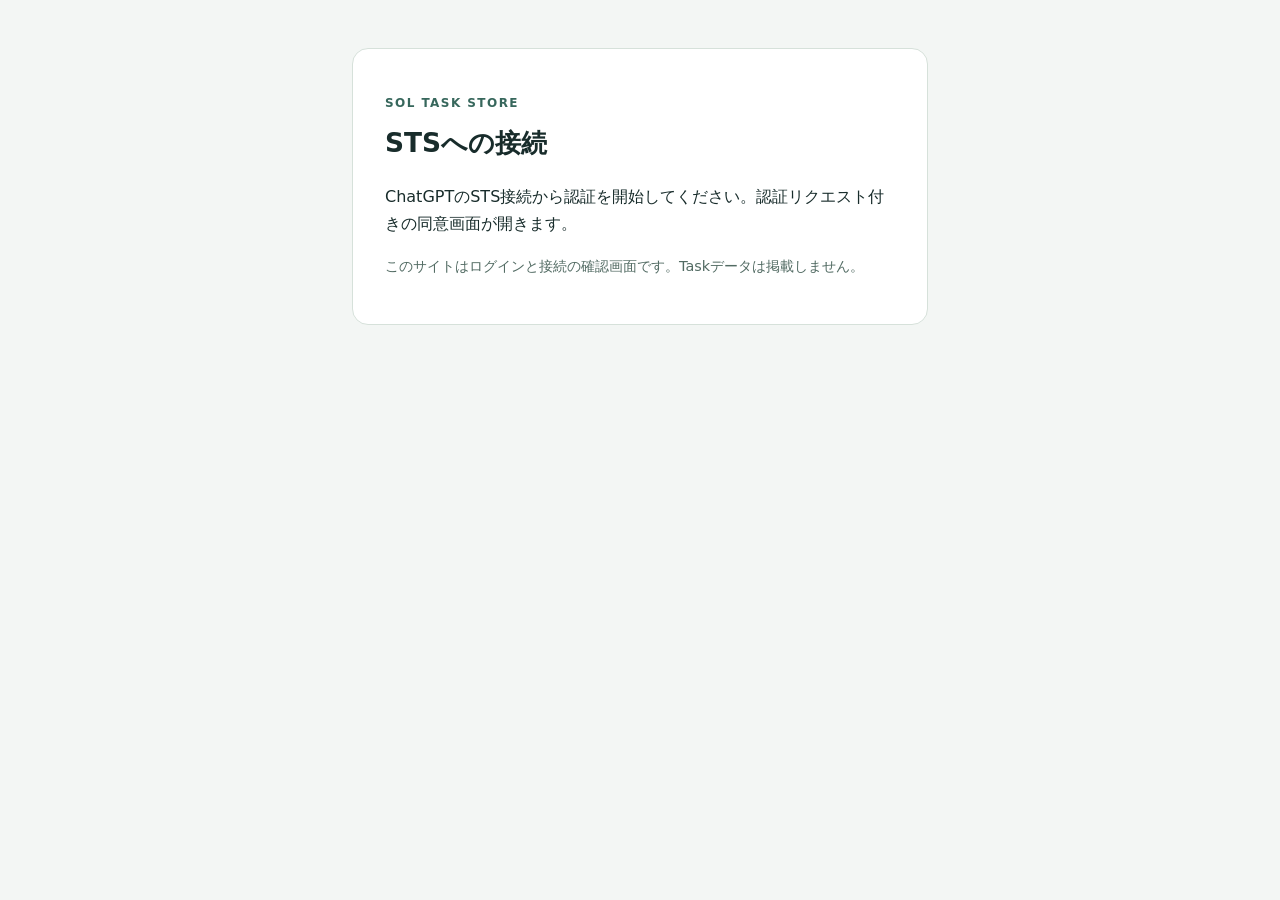
<file: index.html>
<!doctype html>
<html lang="ja">
<head>
  <meta charset="utf-8">
  <meta name="viewport" content="width=device-width, initial-scale=1">
  <meta name="referrer" content="no-referrer">
  <meta http-equiv="Content-Security-Policy" content="default-src 'none'; style-src 'self'; base-uri 'none'; form-action 'none'; object-src 'none'">
  <title>STS OAuth</title>
  <link rel="stylesheet" href="oauth/consent.css">
</head>
<body>
  <main>
    <p class="eyebrow">SOL TASK STORE</p>
    <h1>STSへの接続</h1>
    <p>ChatGPTのSTS接続から認証を開始してください。認証リクエスト付きの同意画面が開きます。</p>
    <p class="note">このサイトはログインと接続の確認画面です。Taskデータは掲載しません。</p>
  </main>
</body>
</html>
</file>
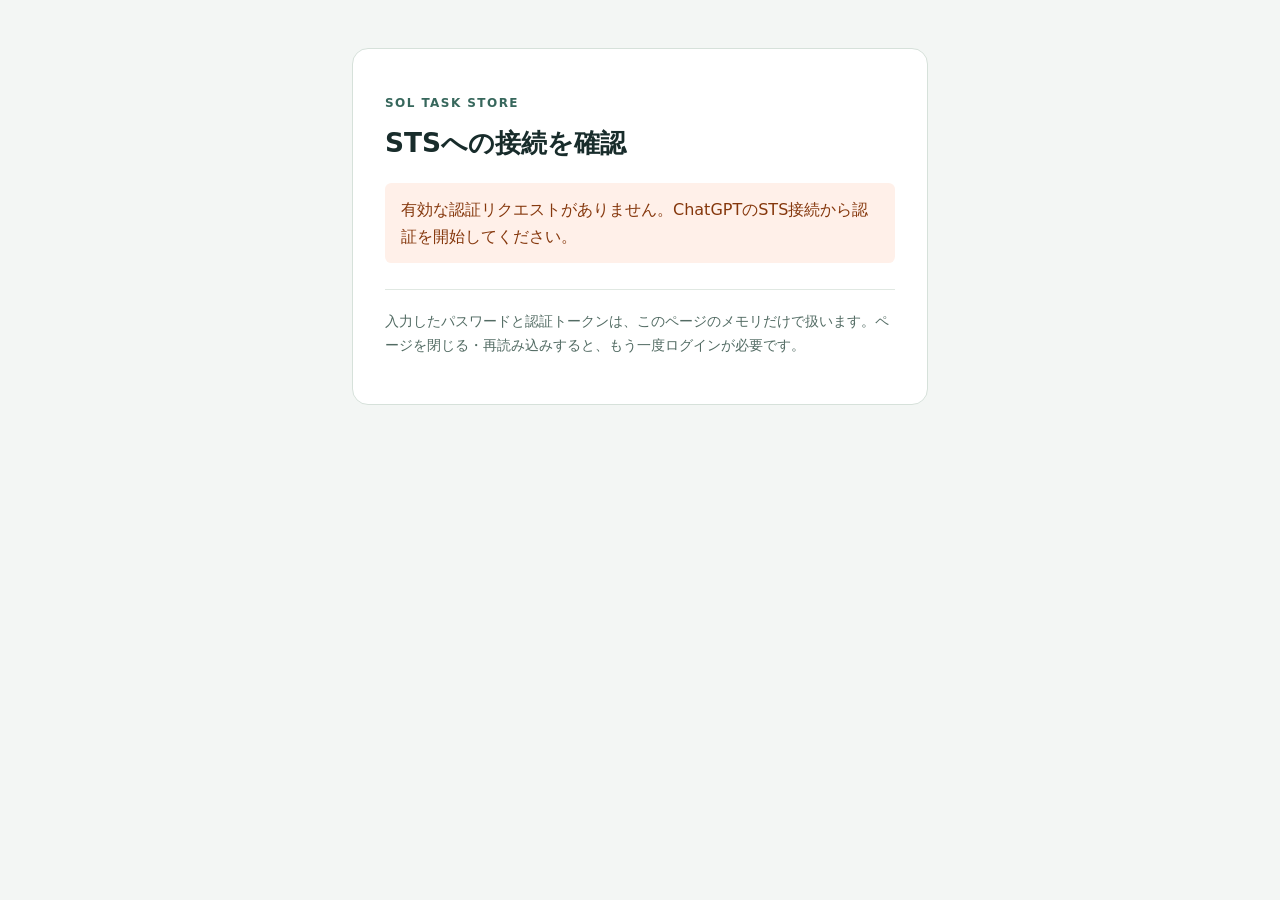
<file: oauth/consent.html>
<!doctype html>
<html lang="ja">
<head>
  <meta charset="utf-8">
  <meta name="viewport" content="width=device-width, initial-scale=1">
  <meta name="referrer" content="no-referrer">
  <meta http-equiv="Content-Security-Policy" content="default-src 'none'; script-src 'self'; style-src 'self'; connect-src https://bvmumhpylsllbvhvymns.supabase.co/auth/v1/; base-uri 'none'; form-action 'none'; object-src 'none'">
  <title>STSへの接続を確認</title>
  <link rel="stylesheet" href="consent.css">
  <script src="../config.js" defer></script>
  <script src="consent.js" defer></script>
</head>
<body>
  <main>
    <p class="eyebrow">SOL TASK STORE</p>
    <h1>STSへの接続を確認</h1>
    <p id="status" role="status" aria-live="polite">認証リクエストを確認しています。</p>

    <form id="login-form" autocomplete="off" hidden>
      <h2>本人としてログイン</h2>
      <p>STSのSupabase Authアカウントでログインしてください。</p>
      <label for="email">メールアドレス</label>
      <input id="email" type="email" autocomplete="off" autocapitalize="none" spellcheck="false" required>
      <label for="password">パスワード</label>
      <input id="password" type="password" autocomplete="off" required>
      <button id="login-button" type="submit">ログインして接続内容を確認</button>
    </form>

    <section id="consent" aria-labelledby="consent-heading" hidden>
      <h2 id="consent-heading" tabindex="-1">この接続を許可しますか？</h2>
      <dl>
        <dt>クライアント名</dt>
        <dd id="client-name" dir="auto"></dd>
        <dt>クライアントID</dt>
        <dd id="client-id" class="technical"></dd>
        <dt>リダイレクト先</dt>
        <dd id="redirect-uri" class="technical"></dd>
      </dl>
      <h3>要求されているscope</h3>
      <ul id="scopes"></ul>
      <p class="note">クライアント名と戻り先を確認してください。この接続を許可すると、クライアントはSTSのTask・Plan・Actualを読み書きできるようになります。上記のOAuth scopeは本人情報の範囲であり、STSの操作権限をすべて表しているわけではありません。</p>
      <div class="actions">
        <button id="deny" class="secondary" type="button">拒否する</button>
        <button id="approve" type="button">許可する</button>
      </div>
      <button id="forget" class="text-button" type="button">ログイン情報を消して戻る</button>
    </section>

    <p class="privacy">入力したパスワードと認証トークンは、このページのメモリだけで扱います。ページを閉じる・再読み込みすると、もう一度ログインが必要です。</p>
    <noscript>ログインと同意にはJavaScriptが必要です。有効にして認証をやり直してください。</noscript>
  </main>
</body>
</html>
</file>
<file: oauth/consent.css>
:root { color-scheme: light; font-family: system-ui, -apple-system, sans-serif; color: #182c2b; background: #f3f6f4; }
* { box-sizing: border-box; }
body { margin: 0; padding: 3rem 1rem; }
main { max-width: 36rem; margin: auto; padding: 2rem; background: #fff; border: 1px solid #d6e1da; border-radius: 1rem; }
.eyebrow { color: #37675c; letter-spacing: .12em; font-size: .75rem; font-weight: 700; }
h1 { font-size: 1.65rem; line-height: 1.4; margin: .6rem 0 1.3rem; }
h2 { font-size: 1.15rem; margin-top: 1.6rem; }
h3 { font-size: 1rem; }
p, li { line-height: 1.7; }
label { display: block; font-weight: 600; margin: 1rem 0 .4rem; }
input { width: 100%; padding: .8rem; border: 1px solid #84998f; border-radius: .4rem; font: inherit; }
button { padding: .8rem 1rem; background: #176454; color: white; border: 1px solid #176454; border-radius: .4rem; font: inherit; font-weight: 600; cursor: pointer; }
form button { width: 100%; margin-top: 1.3rem; }
button:disabled { opacity: .55; cursor: wait; }
button.secondary { background: white; color: #176454; }
button.text-button { background: none; color: #37675c; border: 0; margin-top: .8rem; text-decoration: underline; font-size: .9rem; }
:focus-visible { outline: 3px solid #d49223; outline-offset: 3px; }
dt { color: #526b63; font-size: .85rem; margin-top: 1rem; }
dd { margin: .3rem 0 0; overflow-wrap: anywhere; white-space: pre-wrap; }
.technical { font-family: ui-monospace, monospace; font-size: .9rem; direction: ltr; unicode-bidi: isolate; }
li { overflow-wrap: anywhere; }
li code { font-family: ui-monospace, monospace; unicode-bidi: isolate; }
.actions { display: flex; gap: .8rem; }
.actions button { flex: 1; }
.note, .privacy { color: #526b63; font-size: .9rem; }
.privacy { border-top: 1px solid #e0e8e2; padding-top: 1.2rem; margin-top: 1.6rem; }
#status { padding: .8rem 1rem; background: #edf5ef; border-radius: .4rem; overflow-wrap: anywhere; }
#status[data-error="true"] { background: #fff0e9; color: #85370c; }
[hidden] { display: none !important; }
@media (max-width: 420px) { body { padding: 1rem .6rem; } main { padding: 1.3rem; } h1 { font-size: 1.4rem; } }
</file>
